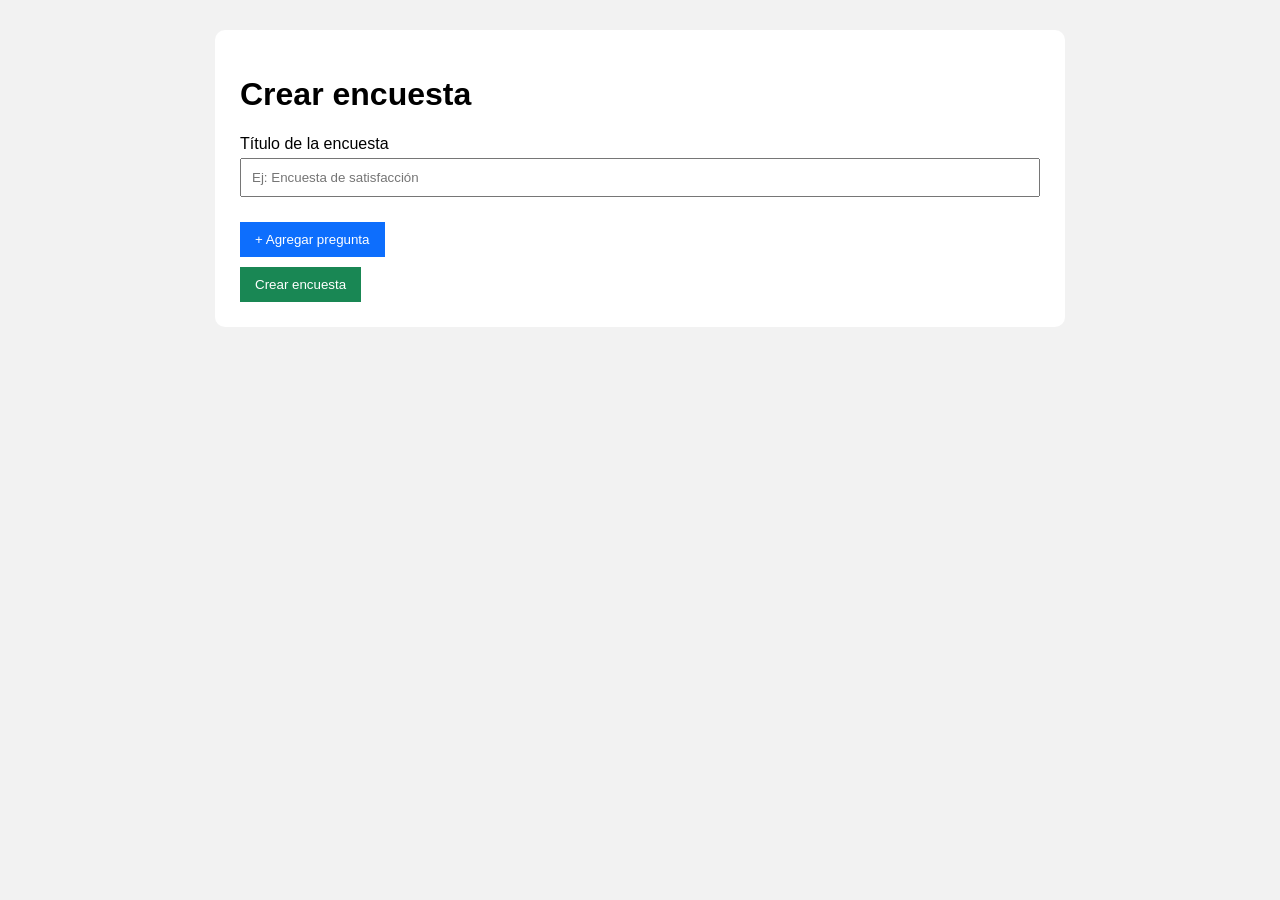
<file: html/admin-crear-encuesta.html>
<!doctype html>
<html lang="es">
  <head>
    <meta charset="UTF-8" />
    <meta name="viewport" content="width=device-width, initial-scale=1.0" />

    <title>Creador de encuestas</title>

    <style>
      body {
        font-family: Arial, sans-serif;
        background-color: #f2f2f2;
        margin: 0;
        padding: 30px;
      }

      .contenedor {
        max-width: 800px;
        margin: auto;
        background-color: white;
        padding: 25px;
        border-radius: 10px;
      }

      input,
      select {
        width: 100%;
        padding: 10px;
        margin-top: 5px;
        margin-bottom: 15px;
        box-sizing: border-box;
      }

      .pregunta {
        border: 1px solid #ccc;
        padding: 20px;
        margin-top: 20px;
        border-radius: 8px;
      }

      button {
        padding: 10px 15px;
        margin-top: 10px;
        cursor: pointer;
      }

      .agregar {
        background-color: #0d6efd;
        color: white;
        border: none;
      }

      .publicar {
        background-color: #198754;
        color: white;
        border: none;
      }

      .eliminar {
        background-color: #dc3545;
        color: white;
        border: none;
      }
    </style>
  </head>

  <body>
    <div class="contenedor">
      <h1>Crear encuesta</h1>

      <label> Título de la encuesta </label>

      <input
        type="text"
        id="titulo"
        placeholder="Ej: Encuesta de satisfacción"
      />

      <div id="preguntas"></div>

      <button class="agregar" onclick="agregarPregunta()">
        + Agregar pregunta
      </button>

      <br />

      <button class="publicar" onclick="crearEncuesta()">Crear encuesta</button>
    </div>

    <script>
      let numeroPregunta = 0;

      function agregarPregunta() {
        numeroPregunta++;

        const preguntas = document.getElementById("preguntas");

        const pregunta = document.createElement("div");

        pregunta.classList.add("pregunta");

        pregunta.innerHTML = `

                <h3>Pregunta ${numeroPregunta}</h3>

                <label>
                    Pregunta:
                </label>

                <input
                    type="text"
                    class="textoPregunta"
                    placeholder="Escribí la pregunta">


                <label>
                    Tipo de respuesta:
                </label>

                <select
                    class="tipoRespuesta"
                    onchange="cambiarTipo(this)">

                    <option value="texto">
                        Respuesta de texto
                    </option>

                    <option value="multiple">
                        Opción múltiple
                    </option>

                    <option value="unica">
                        Una sola opción
                    </option>

                </select>


                <div class="opciones">

                </div>


                <button
                    class="eliminar"
                    onclick="this.parentElement.remove()">

                    Eliminar pregunta

                </button>

            `;

        preguntas.appendChild(pregunta);
      }

      function cambiarTipo(select) {
        const pregunta = select.parentElement;

        const opciones = pregunta.querySelector(".opciones");

        if (select.value === "multiple" || select.value === "unica") {
          opciones.innerHTML = `

                    <label>
                        Opciones:
                    </label>

                    <input
                        type="text"
                        placeholder="Ej: Excelente, Buena, Regular">

                `;
        } else {
          opciones.innerHTML = "";
        }
      }

      function crearEncuesta() {
        const titulo = document.getElementById("titulo").value;

        if (titulo === "") {
          alert("Escribí un título para la encuesta.");

          return;
        }

        const preguntas = document.querySelectorAll(".pregunta");

        if (preguntas.length === 0) {
          alert("Agregá al menos una pregunta.");

          return;
        }

        alert("¡Encuesta creada correctamente!");
      }
    </script>
  </body>
</html>
</file>
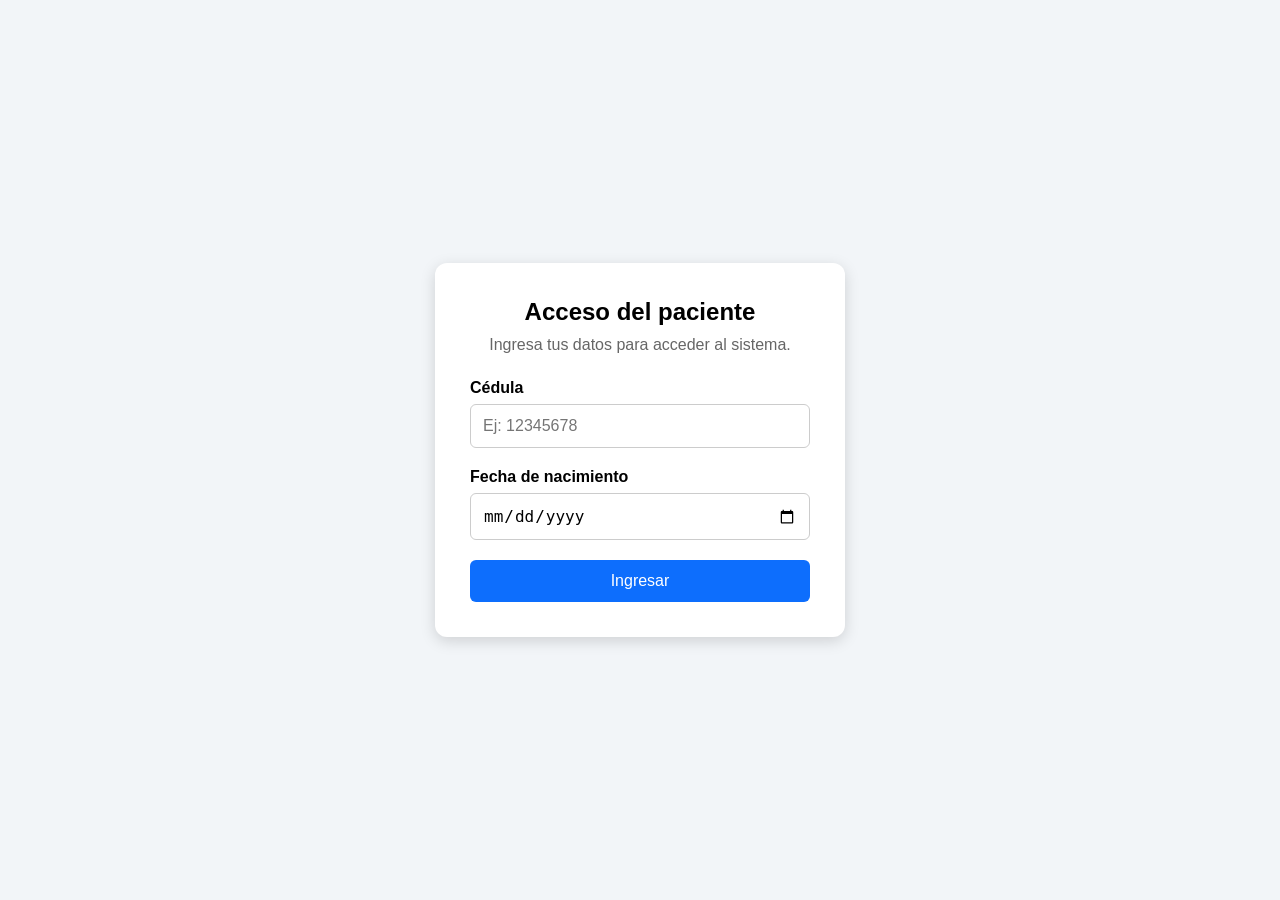
<file: html/pacient-regist.html>
<!doctype html>
<html lang="es">
  <head>
    <meta charset="UTF-8" />
    <meta name="viewport" content="width=device-width, initial-scale=1.0" />

    <title>Acceso del paciente</title>
  </head>

  <body>
    <main class="contenedor">
      <section class="login">
        <h1>Acceso del paciente</h1>

        <p>Ingresa tus datos para acceder al sistema.</p>

        <form id="formAcceso">
          <!-- Cédula -->
          <div class="campo">
            <label for="cedula"> Cédula </label>

            <input
              type="text"
              id="cedula"
              name="cedula"
              placeholder="Ej: 12345678"
              required
            />
          </div>

          <!-- Fecha de nacimiento -->
          <div class="campo">
            <label for="fecha"> Fecha de nacimiento </label>

            <input type="date" id="fecha" name="fecha" required />
          </div>

          <!-- Botón -->
          <button type="submit">Ingresar</button>
        </form>
      </section>
    </main>

    <!-- JavaScript -->
    <script>
      const formulario = document.getElementById("formAcceso");

      formulario.addEventListener("submit", function (event) {
        // Evita que la página se recargue
        event.preventDefault();

        // Obtiene los valores introducidos
        const cedula = document.getElementById("cedula").value;
        const fecha = document.getElementById("fecha").value;

        // Comprueba que los campos no estén vacíos
        if (cedula !== "" && fecha !== "") {
          // Lleva al paciente a la encuesta
          window.location.href = "../html/pacient-encuest.html";
        } else {
          alert("Debes completar todos los campos.");
        }
      });
    </script>
    <style>
      * {
        margin: 0;
        padding: 0;
        box-sizing: border-box;
      }

      body {
        min-height: 100vh;

        font-family: Arial, sans-serif;

        background-color: #f2f5f8;

        display: flex;
        justify-content: center;
        align-items: center;
      }

      .contenedor {
        width: 100%;
        max-width: 450px;

        padding: 20px;
      }

      .login {
        background-color: white;

        padding: 35px;

        border-radius: 12px;

        box-shadow: 0 4px 15px rgba(0, 0, 0, 0.15);
      }

      .login h1 {
        text-align: center;

        margin-bottom: 10px;
      }

      .login p {
        text-align: center;

        color: #666;

        margin-bottom: 25px;
      }

      .campo {
        margin-bottom: 20px;
      }

      .campo label {
        display: block;

        margin-bottom: 7px;

        font-weight: bold;
      }

      .campo input {
        width: 100%;

        padding: 12px;

        border: 1px solid #ccc;

        border-radius: 6px;

        font-size: 16px;
      }

      .campo input:focus {
        outline: none;

        border-color: #0d6efd;
      }

      button {
        width: 100%;

        padding: 12px;

        border: none;

        border-radius: 6px;

        background-color: #0d6efd;

        color: white;

        font-size: 16px;

        cursor: pointer;
      }

      button:hover {
        background-color: #0b5ed7;
      }
    </style>
  </body>
</html>
</file>
